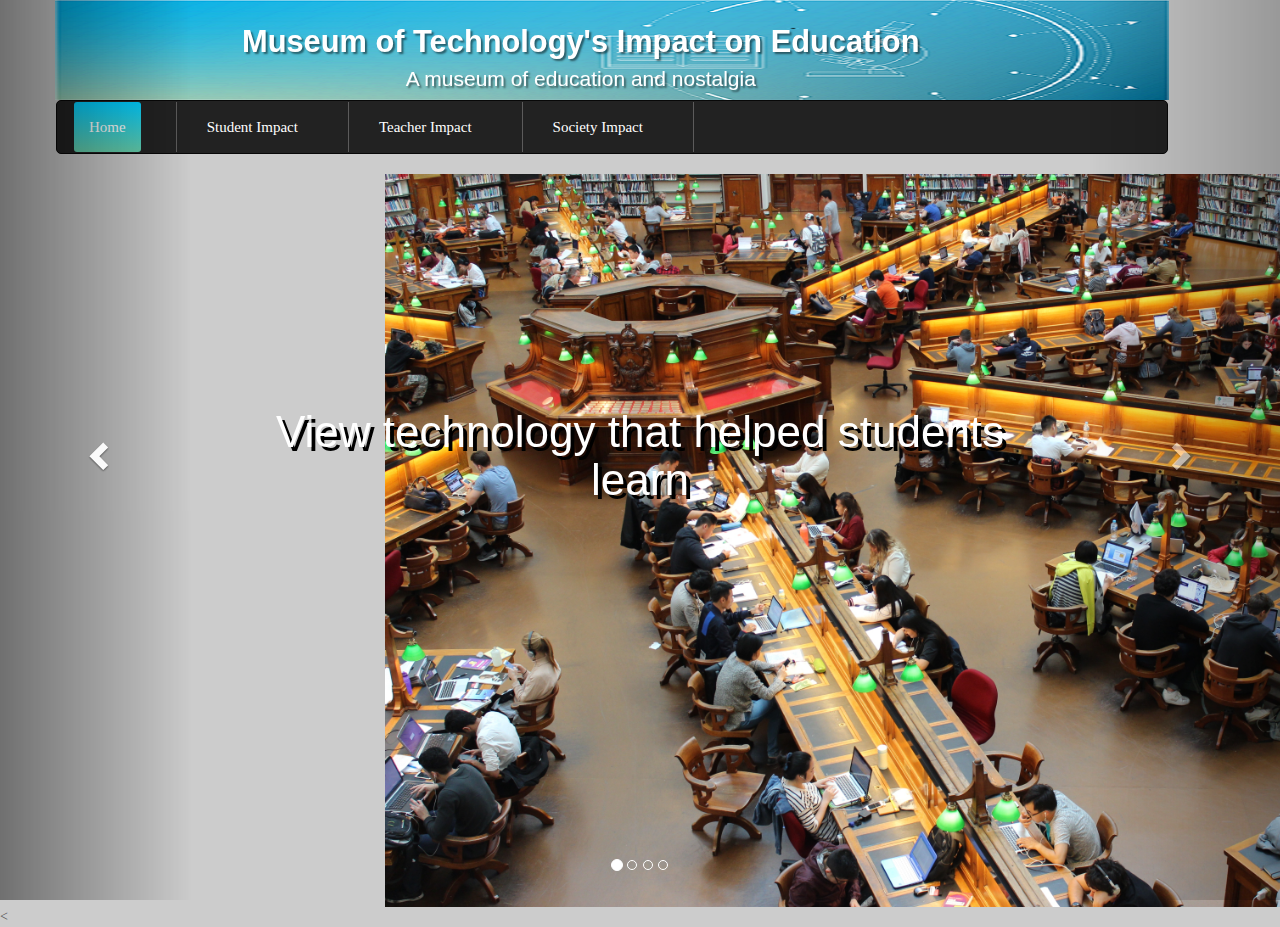
<file: index.html>
<!DOCTYPE html>
<html lang="en">
<head>
    <meta charset="UTF-8">
    <meta name="viewport" content="width=device-width, initial-scale=1">
    <link rel="stylesheet" href="https://maxcdn.bootstrapcdn.com/bootstrap/3.3.7/css/bootstrap.min.css">
    <link rel="stylesheet" href="https://cdnjs.cloudflare.com/ajax/libs/font-awesome/4.7.0/css/font-awesome.min.css">
    <link rel="stylesheet" href="museumdecor.css">
    <link href="https://fonts.googleapis.com/css?family=Lato" rel="stylesheet">
    <link href="https://fonts.googleapis.com/css?family=Cardo:400,400i,700" rel="stylesheet">
    <script src="https://ajax.googleapis.com/ajax/libs/jquery/3.2.1/jquery.min.js"></script>
    <title> Technology's Impact On Education</title>
</head>
<body>
<div class="container-outer">

    <div class="container top-column">
        <div class="heading">
            <h1>Museum of Technology's Impact on Education <br><span class="lead"> A museum of education and nostalgia </span></h1>
        </div> <!--End of heading-->
    </div><!--End of container-->

    <div class="container navigation">
        <nav class="navbar navbar-inverse">
            <div class="container-fluid">
                <div class="navbar-header">
                    <button type="button" class="navbar-toggle" data-toggle="collapse" data-target="#myNavbar">
                        <span class="icon-bar"></span>
                        <span class="icon-bar"></span>
                        <span class="icon-bar"></span>
                    </button>

                </div>
                <div class="collapse navbar-collapse" id="myNavbar">
                    <ul class="nav navbar navbar-nav ">
                        <li><a class="current" href="index.html" >Home</a></li>
                        <li><a href="student.html">Student Impact</a></li>
                        <li><a href="teacher.html">Teacher Impact</a></li>
                        <li><a class="active" href="society.html">Society Impact</a></li>


                    </ul>

                </div>
            </div>

        </nav>
    </div>

<div id="myCarousel" class="carousel slide" data-ride="carousel">
<ol class="carousel-indicators">
    <li data-target="#myCarousel" data-slide-to="0" class="active"></li>
    <li data-target="#myCarousel" data-slide-to="1" ></li>
    <li data-target="#myCarousel" data-slide-to="2" ></li>
    <li data-target="#myCarousel" data-slide-to="3" ></li>
</ol>

<div class="carousel-inner" role="listbox" >
    <div class="item active pic">
        <a href="student.html "><img src="images/students-learning.jpg"></a>
    <div class="carousel-caption">

        <h1>View technology that helped students learn</h1>


    </div>


    </div><!-- End Current -->
<div class="item ">
    <a href="teacher.html"><img src="images/teacher-teaching.jpg" ></a>
    <div class="carousel-caption">
    <h1>View technology that helped teachers teach</h1>
    </div>
    </div>
    <div class="item">
        <a href ="society.html"><img src="images/society-learning.jpg" ></a>
        <div class="carousel-caption">
        <h1>See technology that helped <br> both students and teachers</h1>
        </div>
    </div>


    </div>

</div><!--Start Slide Controller~! -->

    <a class="left carousel-control" href="#myCarousel" role="button" data-slide="prev">
        <span class="glyphicon glyphicon-chevron-left" aria-hidden="true"></span>
        <span class="sr-only">Previous</span>
    </a>
    <a class="right carousel-control" href="#myCarousel" role="button" data-slide="next">
        <span class="glyphicon glyphicon-chevron-right" aria-hidden="true"></span>
        <span class="sr-only">Next</span>
    </a><
</div><!-- End Slider -->
<script src="https://maxcdn.bootstrapcdn.com/bootstrap/3.3.7/js/bootstrap.min.js"></script>
</body>
</html>
</file>
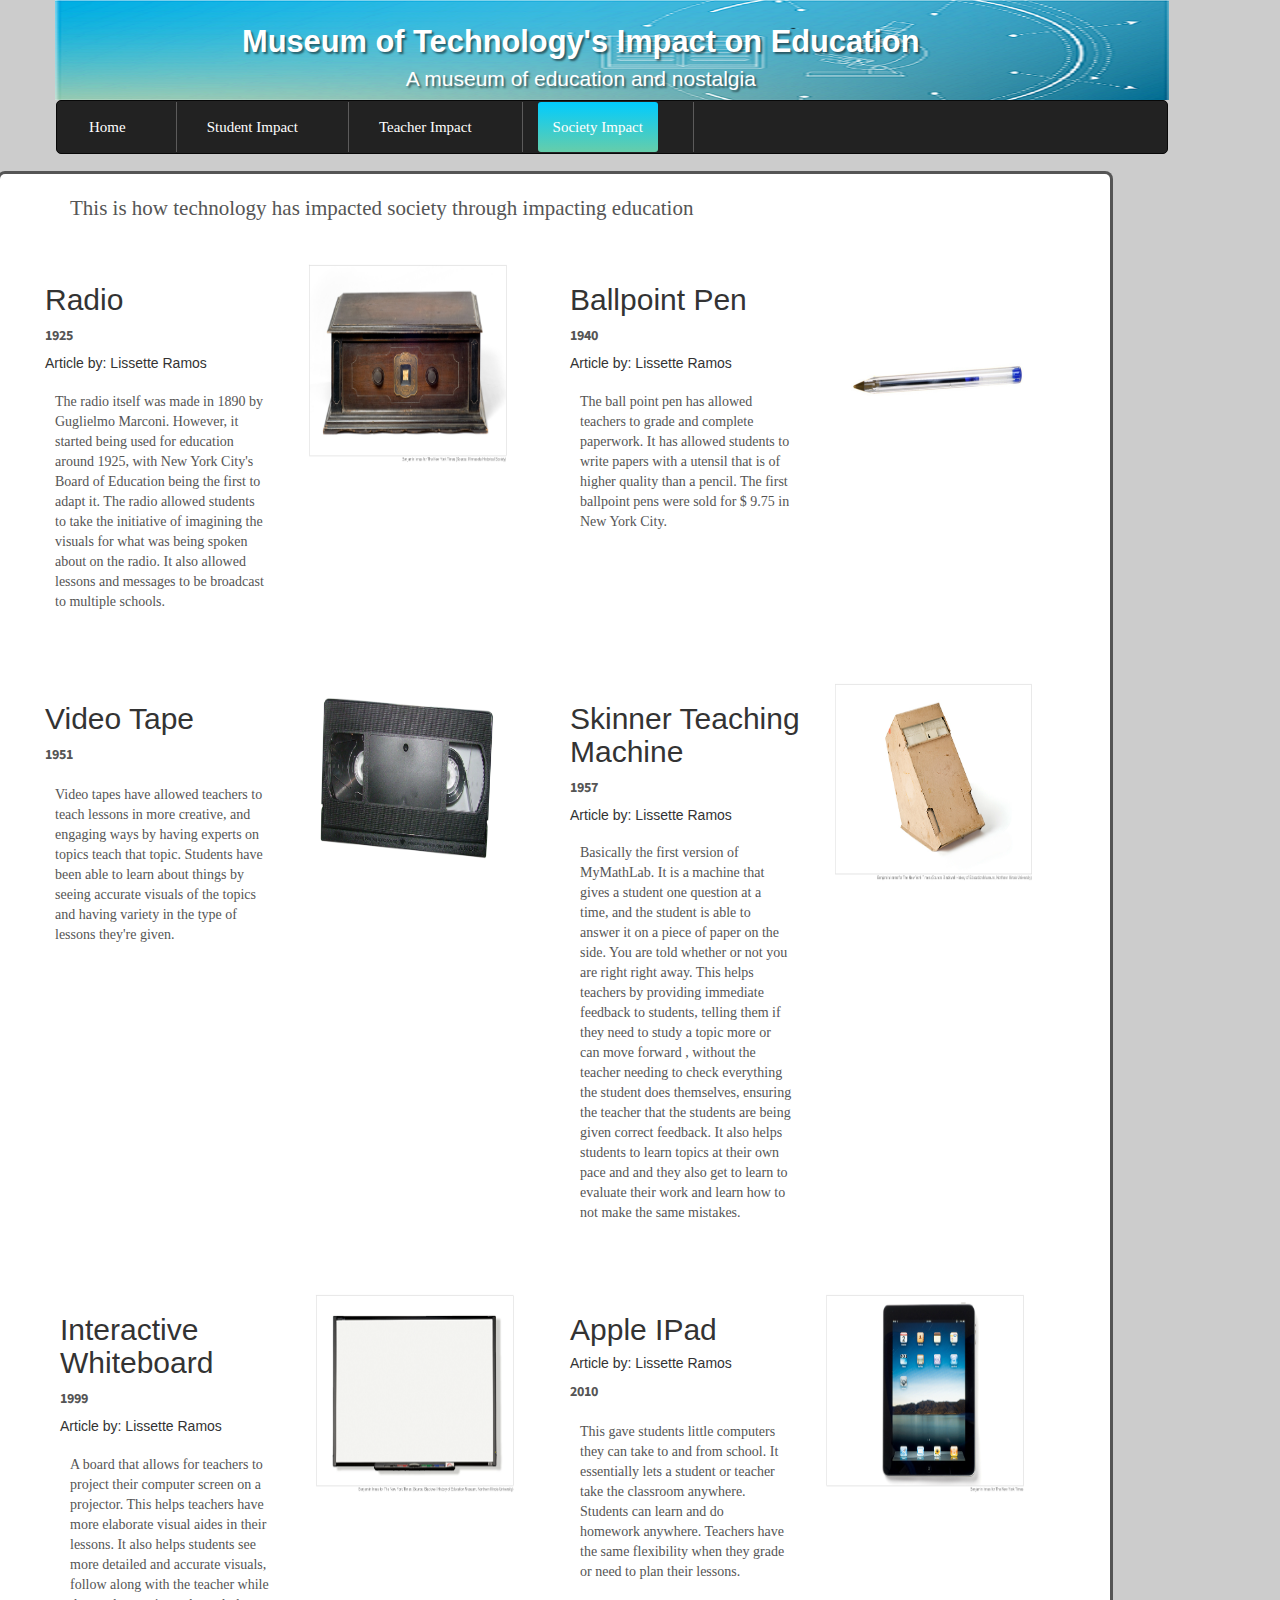
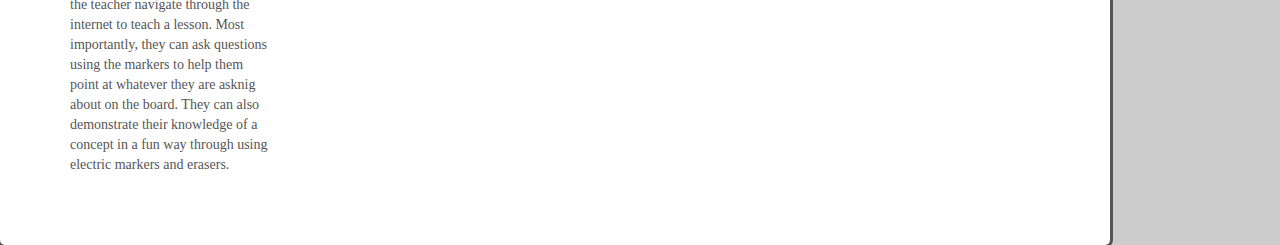
<file: society.html>
<!DOCTYPE html>
<html lang="en">
<head>
    <meta charset="UTF-8">
    <meta name="viewport" content="width=device-width, initial-scale=1">
    <link rel="stylesheet" href="https://maxcdn.bootstrapcdn.com/bootstrap/3.3.7/css/bootstrap.min.css">
    <link rel="stylesheet" href="https://cdnjs.cloudflare.com/ajax/libs/font-awesome/4.7.0/css/font-awesome.min.css">
    <link rel="stylesheet" href="museumdecor.css">
    <link href="https://fonts.googleapis.com/css?family=Source+Sans+Pro" rel="stylesheet">
    <script src="https://ajax.googleapis.com/ajax/libs/jquery/3.2.1/jquery.min.js"></script>
    <title> Technology's Impact On Education</title>
</head>
<body>
<div class="container-outer">

    <div class="container top-column">
        <div class="heading">
            <h1>Museum of Technology's Impact on Education <br><span class="lead"> A museum of education and nostalgia </span></h1>
        </div> <!--End of heading-->
    </div><!--End of container-->

<div class="container navigation">
<nav class="navbar navbar-inverse">
    <div class="container-fluid">
        <div class="navbar-header">
            <button type="button" class="navbar-toggle" data-toggle="collapse" data-target="#myNavbar">
                <span class="icon-bar"></span>
                <span class="icon-bar"></span>
                <span class="icon-bar"></span>
            </button>

        </div>
        <div class="collapse navbar-collapse" id="myNavbar">
            <ul class="nav navbar navbar-nav ">
                <li><a href="index.html">Home</a></li>
                <li><a href="student.html">Student Impact</a></li>
                <li><a href="teacher.html">Teacher Impact</a></li>
                <li><a class="current" href="society.html">Society Impact</a></li>


            </ul>

        </div>
    </div>

</nav>
</div>
    <div class="container middle">

        <div class="container">

            <div class="header">
                <p class="lead description">This is how technology has impacted society through impacting education</p>
            </div>
        </div>
        <div class="col-sm-12">

                <div class="col-sm-3">
                    <div class="post">
                        <h2>Radio</h2>
                        <p> 1925</p>
                        <h5>Article by: Lissette Ramos </h5>
                        <div class="comment">
                            The radio itself was made in 1890 by Guglielmo Marconi. However, it started being used for education around 1925, with New York City's Board of Education being the first to adapt it. The radio allowed students to take the initiative of imagining the visuals for what was being spoken about on the radio. It also allowed lessons and messages to be broadcast to multiple schools.
                        </div>
                        <script type="text/javascript">
                            $(document).ready(function(){
                             $(".comment").shorten();
                            });
                           </script>
                        </div>
                </div>
                <div class="col-sm-3">
                    <img src="images/radio.png" alt="old fashion radio." class="img-responsive">

                </div>
                <div class="col-sm-3">
                    <div class="post">
                        <h2>Ballpoint Pen</h2>
                        <p> 1940</p>
                        <h5>Article by: Lissette Ramos </h5>
                        <div class="comment">
                            The ball point pen has allowed teachers to grade and complete paperwork. It has allowed students to write papers with a utensil that is of higher quality than a pencil. The first ballpoint pens were sold for $ 9.75 in New York City.
                        </div>
                        <script type="text/javascript">
                            $(document).ready(function(){
                             $(".comment").shorten();
                            });
                           </script>
                    </div>
                </div>
                <div class="col-sm-3">
                    <img src="images/ballpoint-pen.jpg" alt="ballpoint pen" class="img-responsive">

                </div>
        </div>
        <div class="col-sm-12">
            <div class="col-sm-3">
                <div class="post">
                    <h2>Video Tape</h2>
                    <p> 1951</p>
                    <div class="comment">
                        Video tapes have allowed teachers to teach lessons in more creative, and engaging ways by having experts on topics teach that topic. Students have been able to learn about things by seeing accurate visuals of the topics and having variety in the type of lessons they're given.
                    </div>
                    <script type="text/javascript">
                            $(document).ready(function(){
                             $(".comment").shorten();
                            });
                           </script>
                </div>
            </div>
            <div class="col-sm-3">
                <img src="images/vhs-tapes.png" alt="video tape" class="img-responsive">

            </div>
            <div class="col-sm-3">
                <div class="post">
                    <h2>Skinner Teaching Machine</h2>
                    <p> 1957</p>
                    <h5>Article by: Lissette Ramos </h5>
                    <div class="comment">
                        Basically the first version of MyMathLab. It is a machine that gives a student one question at a time, and the student is able to answer it on a piece of paper on the side. You are told whether or not you are right right away. This helps teachers by providing immediate feedback to students, telling them if they need to study a topic more or can move forward , without the teacher needing to check everything the student does themselves, ensuring the teacher that the students are being given correct feedback. It also helps students to learn topics at their own pace and and they also get to learn to evaluate their work and learn how to not make the same mistakes.
                    </div>
                    <script type="text/javascript">
                            $(document).ready(function(){
                             $(".comment").shorten();
                            });
                           </script>
                </div>
            </div>
            <div class="col-sm-3">
                <img src="images/skinner-teaching-machine.png" alt="Skinner Teaching Machine." class="img-responsive">

            </div>
            <div class="col-sm-12">
                <div class="col-sm-3">
                    <div class="post">
                        <h2>Interactive Whiteboard</h2>
                        <p> 1999</p>
                        <h5>Article by: Lissette Ramos </h5>
                        <div class="comment">
                            A board that allows for teachers to project their computer screen on a projector. This helps teachers have more elaborate visual aides in their lessons. It also helps students see more detailed and accurate visuals, follow along with the teacher while the teacher navigate through the internet to teach a lesson. Most importantly, they can ask questions using the markers to help them point at whatever they are asknig about on the board. They can also demonstrate their knowledge of a concept in a fun way through using electric markers and erasers.
                        </div>
                        <script type="text/javascript">
                            $(document).ready(function(){
                             $(".comment").shorten();
                            });
                           </script>
                    </div>
                </div>
                <div class="col-sm-3">
                    <img src="images/iwb.png" alt="video tape" class="img-responsive">

                </div>
                <div class="col-sm-3">
                    <div class="post">
                        <h2>Apple IPad</h2>
                        <h5>Article by: Lissette Ramos </h5>
                        <p> 2010</p>
                        <div class="comment">
                            This gave students little computers they can take to and from school. It essentially lets a student or teacher take the classroom anywhere. Students can learn and do homework anywhere. Teachers have the same flexibility when they grade or need to plan their lessons.
                        </div>
                        <script type="text/javascript">
                            $(document).ready(function(){
                             $(".comment").shorten();
                            });
                           </script>
                    </div>
                </div>
                <div class="col-sm-3">
                    <img src="images/ipad.png" alt="video tape" class="img-responsive">

                </div>
            </div>
        </div>

</div>

    <script type="text/javascript"
            src="https://viralpatel.net/blogs/demo/jquery/jquery.shorten.1.0.js"></script>
    <script src="readmore.js"></script>
</body>
</html>
</file>
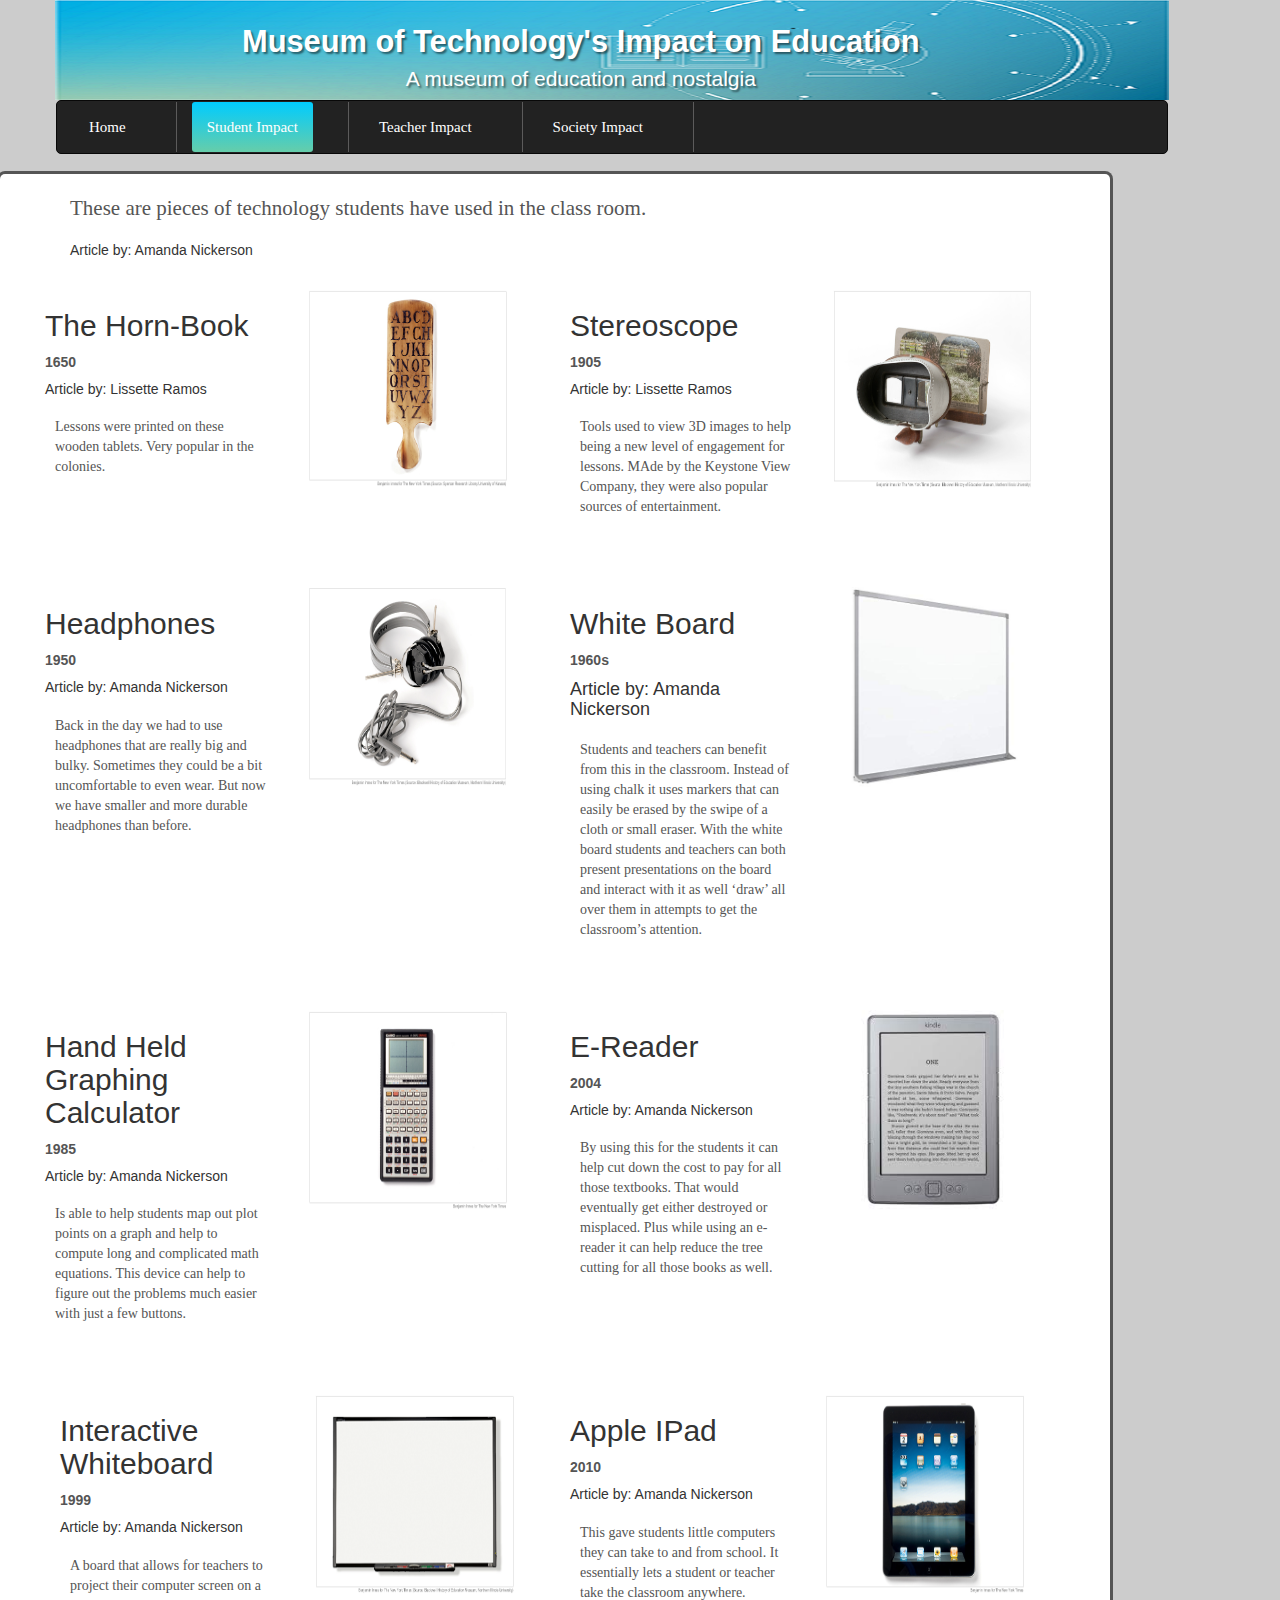
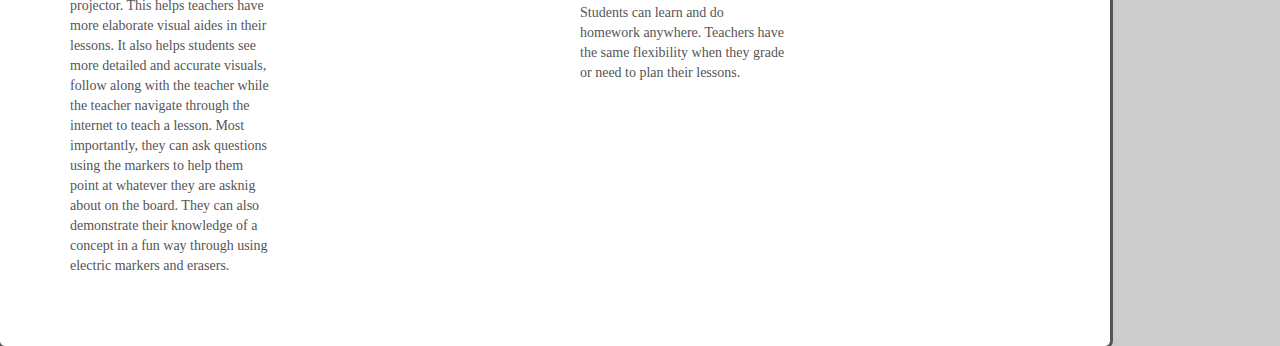
<file: student.html>
<!DOCTYPE html>
<html lang="en">
<head>
    <meta charset="UTF-8">
    <meta name="viewport" content="width=device-width, initial-scale=1">
    <link rel="stylesheet" href="https://maxcdn.bootstrapcdn.com/bootstrap/3.3.7/css/bootstrap.min.css">
    <link rel="stylesheet" href="https://cdnjs.cloudflare.com/ajax/libs/font-awesome/4.7.0/css/font-awesome.min.css">
    <link rel="stylesheet" href="museumdecor.css">

    <script src="https://ajax.googleapis.com/ajax/libs/jquery/3.2.1/jquery.min.js"></script>
    <title> Technology's Impact On Education</title>
</head>
<body>
<div class="container-outer">

    <div class="container top-column">
        <div class="heading">
            <h1>Museum of Technology's Impact on Education <br><span class="lead"> A museum of education and nostalgia </span></h1>        </div>
    </div>

<div class="container navigation">
<nav class="navbar navbar-inverse">
    <div class="container-fluid">
        <div class="navbar-header">
            <button type="button" class="navbar-toggle" data-toggle="collapse" data-target="#myNavbar">
                <span class="icon-bar"></span>
                <span class="icon-bar"></span>
                <span class="icon-bar"></span>
            </button>

        </div>
        <div class="collapse navbar-collapse" id="myNavbar">
            <ul class="nav navbar navbar-nav  ">
                <li><a  href="index.html">Home</a></li>
                <li><a class="current" href="student.html">Student Impact</a></li>
                <li><a href="teacher.html">Teacher Impact</a></li>
                <li><a href="society.html">Society Impact</a></li>


            </ul>

        </div>
    </div>

</nav>
</div>
    <div class="container middle">

        <div class="container">

            <div class="header">
                <p class="lead description">These are pieces of technology students have used in the class room.</p>
                <h5>Article by: Amanda Nickerson </h5>
            </div>
        </div>

        <div class="col-sm-12">

            <div class="col-sm-3">
                <div class="post">
                    <h2>The Horn-Book</h2>
                    <p> 1650</p>
                    <h5>Article by: Lissette Ramos</h5>
                    <div class="comment">
                   Lessons were printed on these wooden tablets. Very popular in the colonies.
                    </div>
                    <script type="text/javascript">
                            $(document).ready(function(){
                             $(".comment").shorten();
                            });
                           </script>
                </div>
            </div>
            <div class="col-sm-3">
                <img src="images/hornbook.png" alt="old fashion radio." class="img-responsive">

            </div>
            <div class="col-sm-3">
                <div class="post">
                    <h2>Stereoscope</h2>
                    <p> 1905</p>
                    <h5>Article by: Lissette Ramos</h5>
                    <div class="comment">
                     Tools used to view 3D images to help being a new level of engagement for lessons. MAde by the Keystone View Company, they were also popular sources of entertainment.
                    </div>
                    <script type="text/javascript">
                            $(document).ready(function(){
                             $(".comment").shorten();
                            });
                           </script>
                </div>
            </div>
            <div class="col-sm-3">
                <img src="images/stereoscope.png" alt="ballpoint pen" class="img-responsive">

            </div>
        </div>

        <div class="col-sm-12">

            <div class="col-sm-3">
                <div class="post">
                    <h2>Headphones</h2>
                    <p> 1950</p>
                    <h5>Article by: Amanda Nickerson </h5>
                    <div class="comment">
                        Back in the day we had to use headphones that are really big and bulky. Sometimes they could be a bit uncomfortable to even wear. But now we have smaller and more durable headphones than before.
                    </div>
                    <script type="text/javascript">
                            $(document).ready(function(){
                             $(".comment").shorten();
                            });
                           </script>
                </div>
            </div>
            <div class="col-sm-3">
                <img src="images/language-lab-headset.png" alt="old fashion radio." class="img-responsive">

            </div>
            <div class="col-sm-3">
                <div class="post">
                    <h2>White Board</h2>
                    <p> 1960s</p>
                    <h4>Article by: Amanda Nickerson </h4>
                    <div class="comment">
                        Students and teachers can benefit from this in the classroom. Instead of using chalk it uses markers that can easily be erased by the swipe of a cloth or small eraser. With the white board students and teachers can both present presentations on the board and interact with it as well ‘draw’ all over them in attempts to get the classroom’s attention.

                    </div>
                    <script type="text/javascript">
                            $(document).ready(function(){
                             $(".comment").shorten();
                            });
                           </script>
                </div>
            </div>
            <div class="col-sm-3">
                <img src="images/whiteboard.jpg" alt="ballpoint pen" class="img-responsive">

            </div>
        </div>
        <div class="col-sm-12">
            <div class="col-sm-3">
                <div class="post">
                    <h2>Hand Held Graphing Calculator</h2>
                    <p> 1985</p>
                    <h5>Article by: Amanda Nickerson </h5>
                    <div class="comment">
                        Is able to help students map out plot points on a graph and help to compute long and complicated math equations. This device can help to figure out the problems much easier with just a few buttons.
                    </div>
                    <script type="text/javascript">
                            $(document).ready(function(){
                             $(".comment").shorten();
                            });
                           </script>
                </div>
            </div>
            <div class="col-sm-3">
                <img src="images/graphing-calculator.png" alt="video tape" class="img-responsive">

            </div>
            <div class="col-sm-3">
                <div class="post">
                    <h2>E-Reader</h2>
                    <p> 2004</p>
                    <h5>Article by: Amanda Nickerson </h5>
                    <div class="comment">
                        By using this for the students it can help cut down the cost to pay for all those textbooks. That would eventually get either destroyed or misplaced. Plus while using an e-reader it can help reduce the tree cutting for all those books as well.
                    </div>
                    <script type="text/javascript">
                            $(document).ready(function(){
                             $(".comment").shorten();
                            });
                           </script>
                </div>
            </div>
            <div class="col-sm-3">
                <img src="images/ereader.jpg" alt="Skinner Teaching Machine." class="img-responsive">

            </div>
            <div class="col-sm-12">
                <div class="col-sm-3">
                    <div class="post">
                        <h2>Interactive Whiteboard</h2>
                        <p> 1999</p>
                        <h5>Article by: Amanda Nickerson </h5>
                        <div class="comment">
                            A board that allows for teachers to project their computer screen on a projector. This helps teachers have more elaborate visual aides in their lessons. It also helps students see more detailed and accurate visuals, follow along with the teacher while the teacher navigate through the internet to teach a lesson. Most importantly, they can ask questions using the markers to help them point at whatever they are asknig about on the board. They can also demonstrate their knowledge of a concept in a fun way through using electric markers and erasers.
                        </div>
                        <script type="text/javascript">
                            $(document).ready(function(){
                             $(".comment").shorten();
                            });
                           </script>
                    </div>
                </div>
                <div class="col-sm-3">
                    <img src="images/iwb.png" alt="video tape" class="img-responsive">

                </div>
                <div class="col-sm-3">
                    <div class="post">
                        <h2>Apple IPad</h2>
                        <p> 2010</p>
                        <h5>Article by: Amanda Nickerson </h5>
                        <div class="comment">
                            This gave students little computers they can take to and from school. It essentially lets a student or teacher take the classroom anywhere. Students can learn and do homework anywhere. Teachers have the same flexibility when they grade or need to plan their lessons.
                        </div>
                        <script type="text/javascript">
                            $(document).ready(function(){
                             $(".comment").shorten();
                            });
                           </script>
                    </div>
                </div>
                <div class="col-sm-3">
                    <img src="images/ipad.png" alt="video tape" class="img-responsive">

                </div>
            </div>
        </div>

    </div>

    <script type="text/javascript"
            src="https://viralpatel.net/blogs/demo/jquery/jquery.shorten.1.0.js"></script>
    <script src="readmore.js"></script>
</body>
</html>
</file>
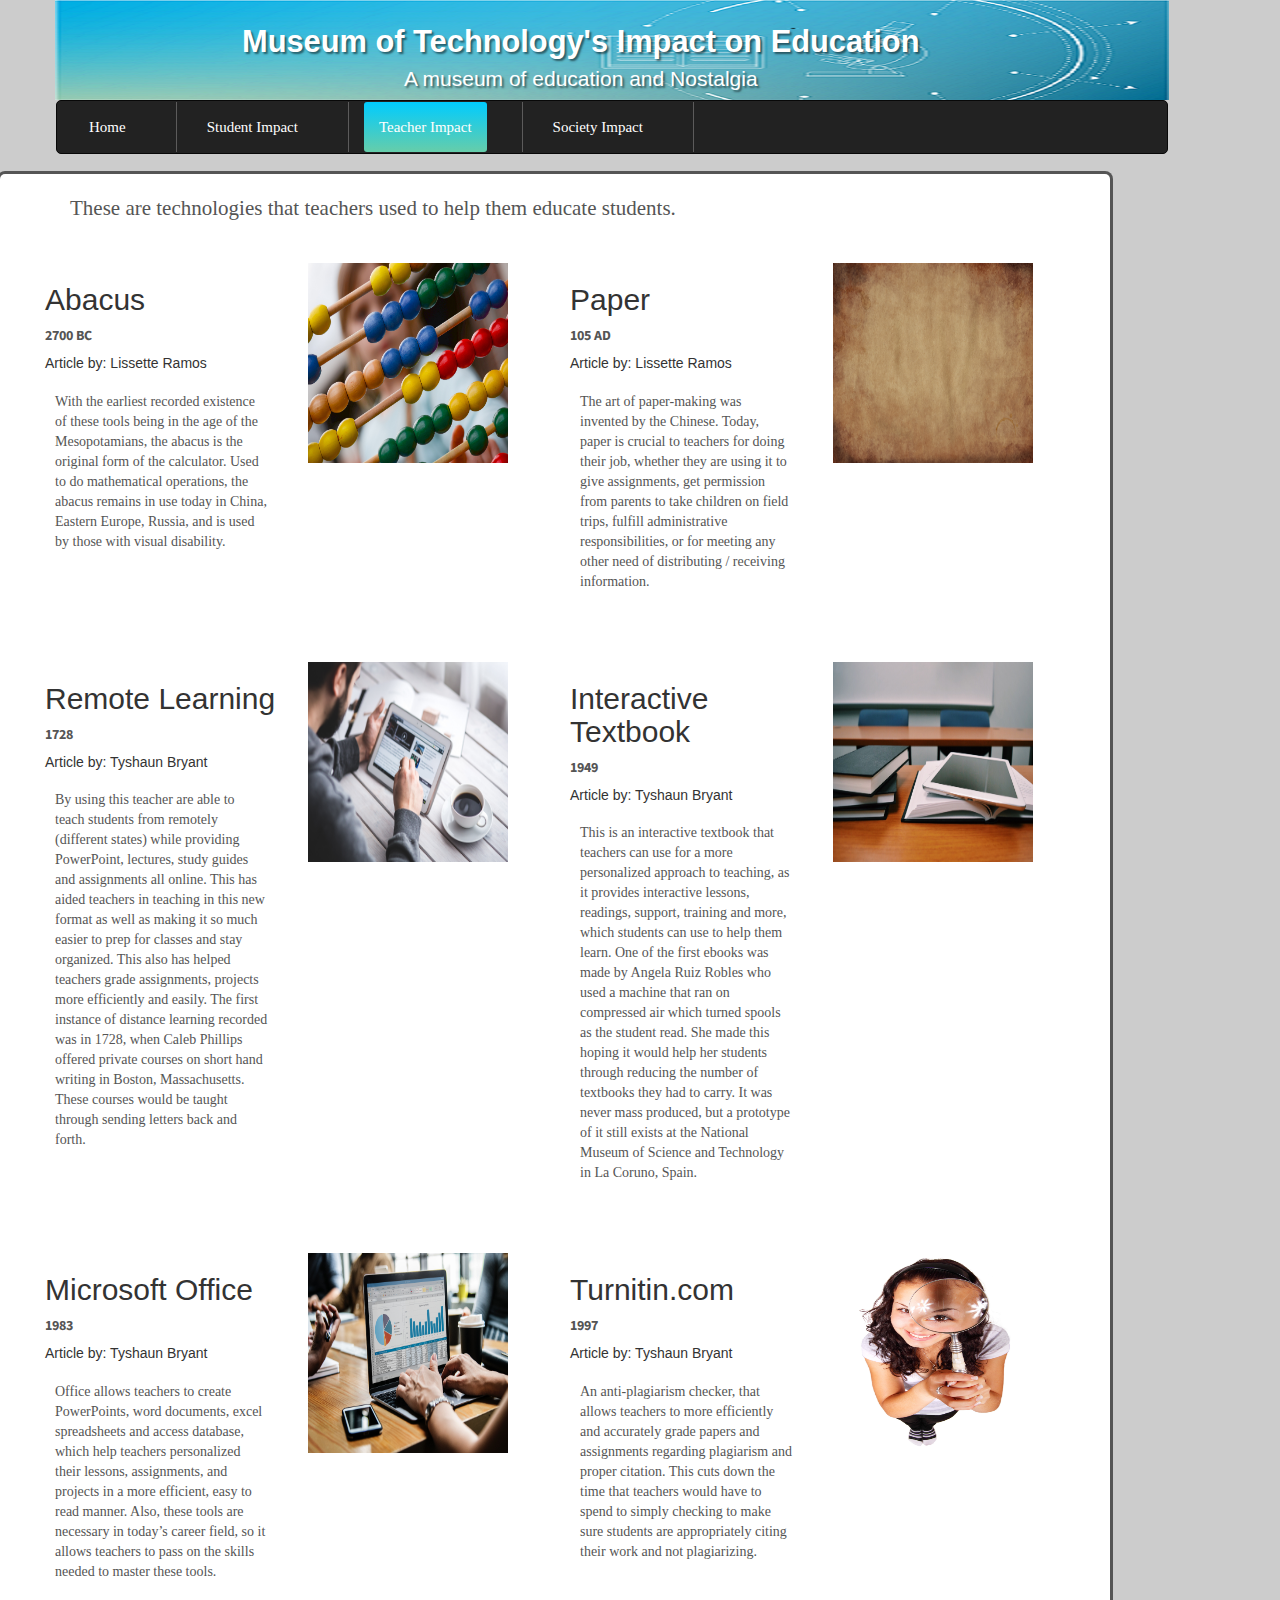
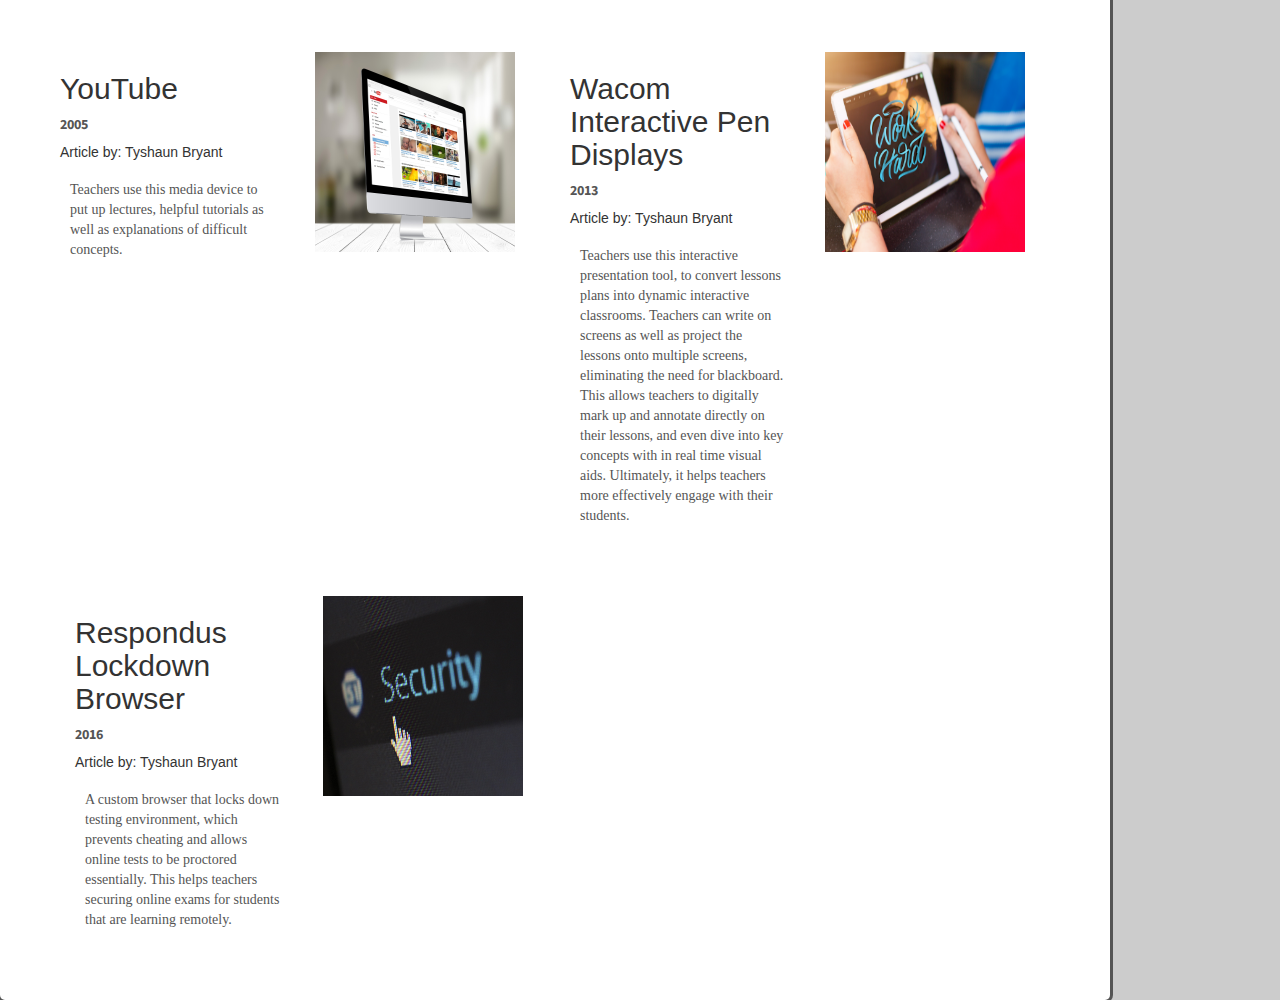
<file: teacher.html>
<!DOCTYPE html>
<html lang="en">
<head>
    <meta charset="UTF-8">
    <meta name="viewport" content="width=device-width, initial-scale=1">
    <link rel="stylesheet" href="https://maxcdn.bootstrapcdn.com/bootstrap/3.3.7/css/bootstrap.min.css">
    <link rel="stylesheet" href="https://cdnjs.cloudflare.com/ajax/libs/font-awesome/4.7.0/css/font-awesome.min.css">
    <link rel="stylesheet" href="museumdecor.css">
    <link href="https://fonts.googleapis.com/css?family=Source+Sans+Pro" rel="stylesheet">
    <script src="https://ajax.googleapis.com/ajax/libs/jquery/3.2.1/jquery.min.js"></script>
    <title> Technology's Impact On Education</title>
</head>
<body>
<div class="container-outer">

 <div class="container top-column">
     <div class="heading">
         <h1>Museum of Technology's Impact on Education <br><span class="lead"> A museum of education and Nostalgia </span></h1>     </div>
 </div>

<div class="container navigation">
<nav class="navbar navbar-inverse">
    <div class="container-fluid">
        <div class="navbar-header">
            <button type="button" class="navbar-toggle" data-toggle="collapse" data-target="#myNavbar">
                <span class="icon-bar"></span>
                <span class="icon-bar"></span>
                <span class="icon-bar"></span>
            </button>

        </div>
        <div class="collapse navbar-collapse" id="myNavbar">
            <ul class="nav navbar navbar-nav  ">
                <li><a  href="index.html">Home</a></li>
                <li><a href="student.html">Student Impact</a></li>
                <li><a class="current" href="teacher.html">Teacher Impact</a></li>
                <li><a href="society.html">Society Impact</a></li>


            </ul>

        </div>
    </div>

</nav>
</div>
    <div class="container middle">

        <div class="container">

            <div class="header">
                <p class="lead description">These are technologies that teachers used to help them educate students.</p>

            </div>
        </div>
        <div class="col-sm-12">

            <div class="col-sm-3">
                <div class="post">
                    <h2>Abacus</h2>
                    <p> 2700 BC</p>
                    <h5>Article by: Lissette Ramos</h5>
                    <div class="comment">
                        With the earliest recorded existence of these tools being in the age of the Mesopotamians, the abacus is the original form of the calculator. Used to do mathematical operations, the abacus remains in use today in China, Eastern Europe, Russia, and is used by those with visual disability.
                    </div>
                    <script type="text/javascript">
                            $(document).ready(function(){
                             $(".comment").shorten();
                            });
                           </script>
                </div>
            </div>
            <div class="col-sm-3">
                <img src="images/abacus.jpg" alt="old fashion radio." class="img-responsive">

            </div>
            <div class="col-sm-3">
                <div class="post">
                    <h2>Paper</h2>
                    <p> 105 AD</p>
                    <h5>Article by: Lissette Ramos</h5>
                    <div class="comment">
                    The art of paper-making was invented by the Chinese. Today, paper is crucial to teachers for doing their job, whether they are using it to give assignments, get permission from parents to take children on field trips, fulfill administrative responsibilities, or for meeting any other need of distributing / receiving information.
                    </div>
                    <script type="text/javascript">
                            $(document).ready(function(){
                             $(".comment").shorten();
                            });
                           </script>
                </div>
            </div>
            <div class="col-sm-3">
                <img src="images/paper.jpg" alt="ballpoint pen" class="img-responsive">

            </div>
        </div>

        <div class="col-sm-12">

            <div class="col-sm-3">
                <div class="post">
                    <h2>Remote Learning</h2>
                    <p> 1728</p>
                    <h5>Article by: Tyshaun Bryant </h5>
                    <div class="comment">
                        By using this teacher are able to teach students from remotely (different states) while providing PowerPoint, lectures, study guides and assignments all online. This has aided teachers in teaching in this new format as well as making it so much easier to prep for classes and stay organized. This also has helped teachers grade assignments, projects more efficiently and easily. The first instance of distance learning recorded was in 1728, when Caleb Phillips offered private courses on short hand writing  in Boston, Massachusetts. These courses would be taught through sending letters back and forth.
                    </div>
                    <script type="text/javascript">
                            $(document).ready(function(){
                             $(".comment").shorten();
                            });
                           </script>
                </div>
            </div>
            <div class="col-sm-3">
                <img src="images/remote-learning.jpg" alt="old fashion radio." class="img-responsive">

            </div>
            <div class="col-sm-3">
                <div class="post">
                <h2>Interactive Textbook</h2>
                <p> 1949</p>
                    <h5>Article by: Tyshaun Bryant </h5>
                    <div class="comment">
                    This is an interactive textbook that teachers can use for a more personalized approach to teaching, as it provides interactive lessons, readings, support, training and more, which students can use to help them learn. One of the first ebooks was made by Angela Ruiz Robles who used a machine that ran on compressed air  which turned spools as the student read. She made this hoping it would help her students through reducing the number of textbooks they had to carry. It was never mass produced, but a prototype of it still exists at the National Museum of Science and Technology in La Coruno, Spain.
                </div>
                <script type="text/javascript">
                            $(document).ready(function(){
                             $(".comment").shorten();
                            });
                           </script>
                </div>
            </div>
            <div class="col-sm-3">
                <img src="images/online-book.jpg" alt="ballpoint pen" class="img-responsive">

            </div>
        </div>
        <div class="col-sm-12">
            <div class="col-sm-3">
                <div class="post">
                    <h2>Microsoft Office</h2>
                    <p> 1983</p>
                    <h5>Article by: Tyshaun Bryant </h5>
                    <div class="comment">
                        Office allows teachers to create PowerPoints, word documents, excel spreadsheets and access database, which help teachers personalized their lessons, assignments, and projects in a more efficient, easy to read manner. Also, these tools are necessary in today’s career field, so it allows teachers to pass on the skills needed to master these tools.
                    </div>
                    <script type="text/javascript">
                            $(document).ready(function(){
                             $(".comment").shorten();
                            });
                           </script>
                </div>
            </div>
            <div class="col-sm-3">
                <img src="images/microsoft-office.jpg" alt="video tape" class="img-responsive">

            </div>
            <div class="col-sm-3">
                <div class="post">
                    <h2>Turnitin.com</h2>
                    <p> 1997</p>
                    <h5>Article by: Tyshaun Bryant </h5>
                    <div class="comment">
                        An anti-plagiarism checker, that allows teachers to more efficiently and accurately grade papers and assignments regarding plagiarism and proper citation. This cuts down the time that teachers would have to spend to simply checking to make sure students are appropriately citing their work and not plagiarizing.
                    </div>
                    <script type="text/javascript">
                            $(document).ready(function(){
                             $(".comment").shorten();
                            });
                           </script>
                </div>
            </div>
            <div class="col-sm-3">
                <img src="images/turnitin.jpg" alt="Skinner Teaching Machine." class="img-responsive">

            </div>
            <div class="col-sm-12">
                <div class="col-sm-3">
                    <div class="post">
                        <h2>YouTube</h2>
                        <p> 2005</p>
                        <h5>Article by: Tyshaun Bryant </h5>
                        <div class="comment">
                            Teachers use this media device to put up lectures, helpful tutorials as well as explanations of difficult concepts.
                        </div>
                        <script type="text/javascript">
                            $(document).ready(function(){
                             $(".comment").shorten();
                            });
                           </script>
                    </div>
                </div>
                <div class="col-sm-3">
                    <img src="images/youtube.jpg" alt="video tape" class="img-responsive">

                </div>
                <div class="col-sm-3">
                    <div class="post">
                        <h2>Wacom Interactive Pen Displays</h2>
                        <p> 2013</p>
                        <h5>Article by: Tyshaun Bryant </h5>
                        <div class="comment">
                            Teachers use this interactive presentation tool, to convert lessons plans into dynamic interactive classrooms. Teachers can write on screens as well as project the lessons onto multiple screens, eliminating the need for blackboard. This allows teachers to digitally mark up and annotate directly on their lessons, and even dive into key concepts with in real time visual aids. Ultimately, it helps teachers more effectively engage with their students.
                        </div>
                        <script type="text/javascript">
                            $(document).ready(function(){
                             $(".comment").shorten();
                            });
                           </script>
                    </div>
                </div>
                <div class="col-sm-3">
                    <img src="images/pen-display.jpg" alt="video tape" class="img-responsive">

                </div>
                <div class="col-sm-12">

                    <div class="col-sm-3">
                        <div class="post">
                            <h2>Respondus Lockdown Browser</h2>
                            <p> 2016</p>
                            <h5>Article by: Tyshaun Bryant </h5>
                            <div class="comment">
                                A custom browser that locks down testing environment, which prevents cheating and allows online tests to be proctored essentially. This helps teachers securing online exams for students that are learning remotely.
                            </div>
                            <script type="text/javascript">
                            $(document).ready(function(){
                             $(".comment").shorten();
                            });
                           </script>
                        </div>
                    </div>
                    <div class="col-sm-3">
                        <img src="images/lockdown.jpg" alt="old fashion radio." class="img-responsive">

                    </div>

            </div>
        </div>

    <script type="text/javascript"
            src="https://viralpatel.net/blogs/demo/jquery/jquery.shorten.1.0.js"></script>
    <script src="readmore.js"></script>
</body>
</html>
</file>
<file: museumdecor.css>
body{
font-family: Georgia, "Times New Roman", Times, serif;
color:#555;
background:#ccc;
padding:0;
margin:0;
}
h1,h2,h3,h4,h5,h6{

font-family:"Helvetica Neue", Helvetica, Arial, sans-serif;
font-weight:normal;
color:#333;
}
p{
font-family: "Source Sans Pro", sans-serif;
font-size: 14px;
font-weight:500px;

}

.top-column{
height:100px;
background:url(images/educationbanner.png);
background-repeat:no-repeat;
background-size:1114px 100px;


}
.heading h1{
color:white;
font-size:2.2em;
font-weight:670;
text-align:center;
text-shadow:2px 2px 2px rgba(0,0,0,0.5);
display:block;
margin-left: 0px;
}
.heading{
color:#000;
position:absolute;
top:0px;
margin-left:12px;
padding:5px 0; /*Zero is left and right */
/* To center it on the page */
z-index: 100; /*because position is absolute, you want it to be on the lowest index level possible */

}

  .container.middle{
  background:white;
  border-radius:5px;
  box-shadow: 0px 0px 0px 3px; rgba(0,0,0,0.8);
 margin-right:425px;
  width:1110px;
  margin-top:0 auto;

  }
.comment{
margin:10px;
display: inline-block;

}
.item img  {
max-width:100%;
width auto;
align:center;
}
a.commentlink{
text-decoration:none;
outline:none;
}
.commentcontent span{
display:none;
}



.item-desc .read-more{
position:absolute;
bottom:0;
left:0;
width:100%;
text-align:center;
margin:0;
padding:30px 0;
background-image: linear-gradient:(to-bottom,transparent,black);

}
.nav.navbar-nav  li a:hover{
background:linear-gradient(#00CCFF,#66CDAA);
border-radius:3px;
}
.current{
background:linear-gradient(#00CCFF,#66CDAA);
border-radius:3px;
}


.nav.navbar-nav li a{

margin-right:10px;
}
.navbar{

border-radius:5px;
color:white;
padding:0;
margin-right:42px;
margin-left:-14px;
position:relative;
}
navigation{
padding:0;

}
.post p{
font-weight:bold;
}







@media (max-width:450px){
.top-column {
background-size:;
margin-right:-60px;


}


.heading h1{

font-size:14px;
margin-left:70px;
}

.lead{
font-size:14px;
margin-right:-25px;
}
.navbar{
width:520px;
margin-left:-20px;
}

.container.middle{
background:white;
border-radius:5px;
box-shadow: 0px 0px 0px 3px; rgba(0,0,0,0.8);
width:450px;
margin-right:-50px;
margin-top:0;
height:auto;

}

}

@media (min-width:800px) and (max-width:1200px){

.top-column {
background-size: 1200px 100px ;
margin:0 auto;
}



.heading h1{
margin-top:4px;
font-size:25px;
margin-left:110px;
}

.lead{
font-size:20px;
text-align:center;
}

.navbar{
margin-left:-9px;
width:1369px;
}

.container.middle{
margin-left:-100px;
background:white;
border-radius:5px;
box-shadow: 0px 0px 0px 3px; rgba(0,0,0,0.8);

}
.container.researchmiddle{
margin-left:-100px;
}

}




.collapse.navbar-collapse ul li{
 margin-right:25px;
 border-right: 1px solid #5c5b5b;
 margin-right:15px;
 padding-right: 20px;
 }
 .collapse.navbar-collapse ul li a{
 font-family: 'Lato' sans-serif;
 font-size:15px;
 color:#fff;
 padding:12px 30px 1opx 30px;
 margin-right:15px;
 }

 .description{
 font-family: 'Cardo:700', serif;


 }
 .divBelow {
 margin-top: 50px;
 }

  .col-sm-3 img{
 height:200px;
 width:200px;
 display:inline-block;
 }
 .header{
 padding-top:20px;
 padding-bottom:20px;
 margin-left:40px;
 margin-right:0px;
 }

 .navbar-brand{

 float:left;
 min-height:55px;
 padding:0px 15px;
 }
 navbar-inverse .navbar-nav .active a:focus,
  navbar-inverse .navbar-nav .active a:hover{

  color:white;
  background-color:black;
}


 .post{
 height:auto;
 }
 /*Middle of page styling starts here*/
 main{
 border:1px solid #222;
 border-radius:5px;
 padding-bottom:8px;
 padding-top:10px;
 }
 .post{
 margin-bottom:60px;
 }
.heading h1{

font-size:2.2em;
font-weight:670;
margin-left: 160px;
text-shadow:2px 2px 2px rgba(0,0,0,0.5);
display:block;
color:white;

}
 .carousel-inner img{
 margin:0 auto;
 margin-left: 385px;
 height:500px;
 width:1100px;
 }
 .carousel-caption{
 top:50%;
 transform: translateY(-50%);

 }
 .carousel-inner h1{
color:white;
 text-shadow: 4px 4px black;
 font-size:44px;
 }
</file>
